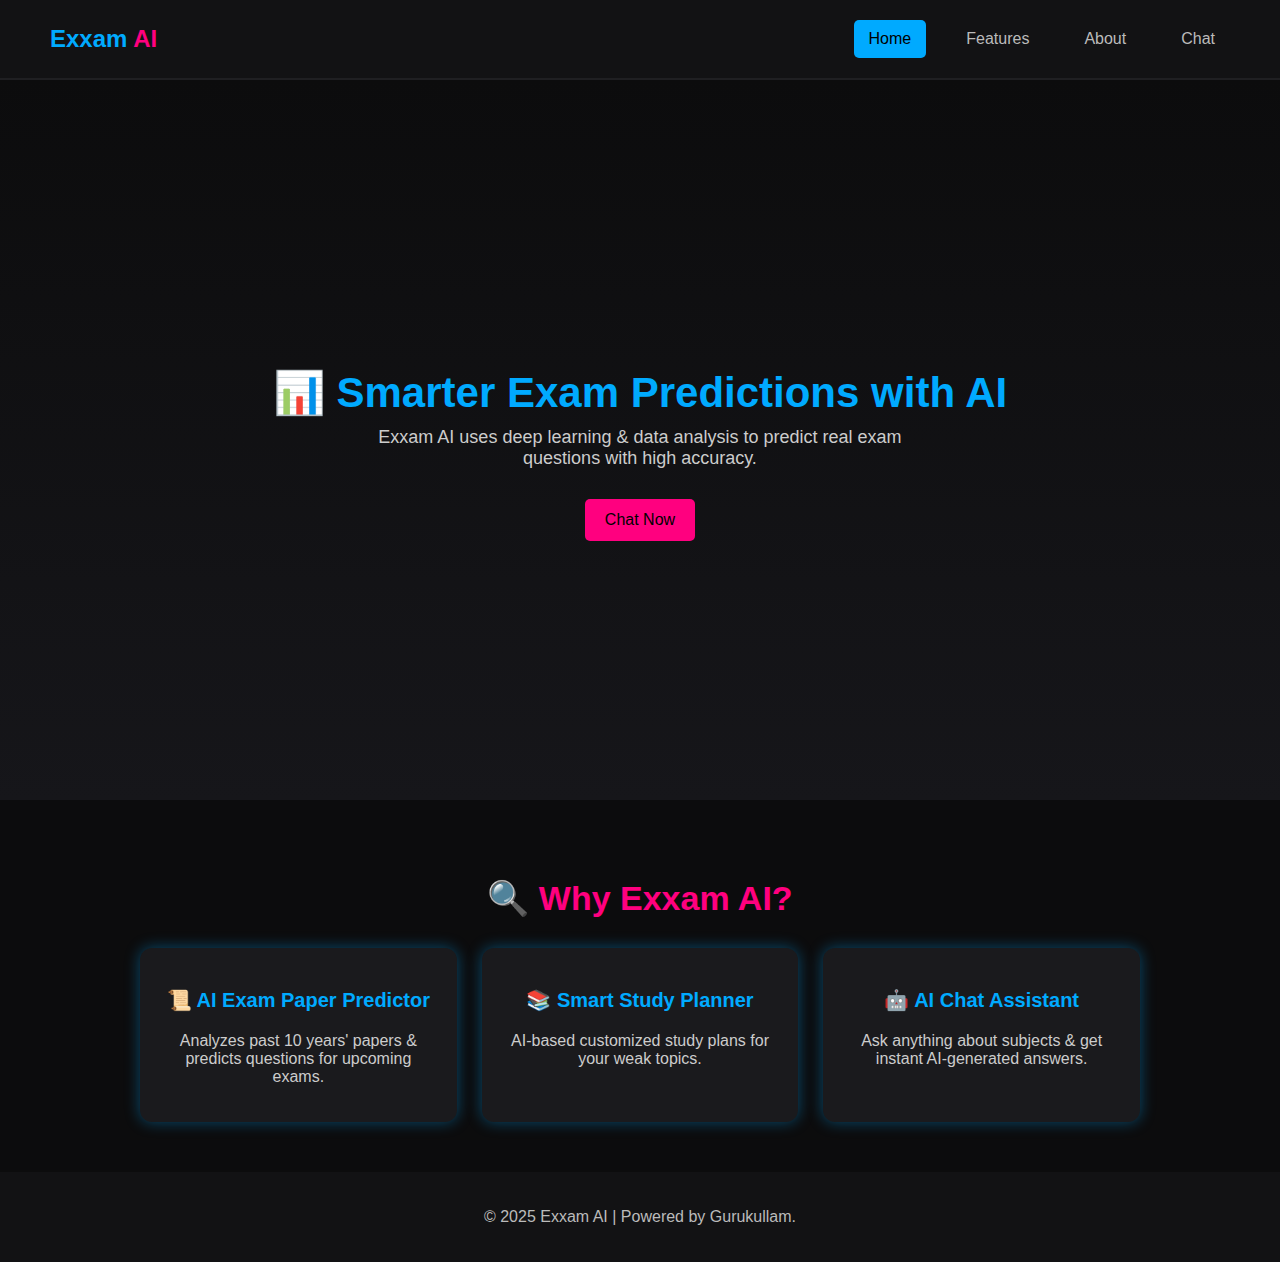
<file: index.html>
<!DOCTYPE html>
<html lang="en">
<head>
    <meta charset="UTF-8">
    <meta name="viewport" content="width=device-width, initial-scale=1.0">
    <title>Exxam AI | Next-Gen Exam Prediction</title>
    <link rel="stylesheet" href="home.css">
</head>
<body>

    <!-- 🏆 Navigation Bar -->
    <header>
        <div class="logo">Exxam <span>AI</span></div>
        <nav>
            <a href="index.html" class="active">Home</a>
            <a href="features.html">Features</a>
            <a href="about.html">About</a>
            <a href="chat.html">Chat</a>
        </nav>
    </header>

    <!-- 🚀 Hero Section (Next-Gen AI Look) -->
    <section class="hero">
        <div class="hero-content">
            <h1>📊 Smarter Exam Predictions with AI</h1>
            <p>Exxam AI uses deep learning & data analysis to predict real exam questions with high accuracy.</p>
            
            <a href="chat.html" class="btn-alt"> Chat Now</a>
        </div>
    </section>

    <!-- 🌟 Key Features Section -->
    <section class="key-features">
        <h2>🔍 Why Exxam AI?</h2>
        <div class="features-container">
            <div class="feature-box">
                <h3>📜 AI Exam Paper Predictor</h3>
                <p>Analyzes past 10 years' papers & predicts questions for upcoming exams.</p>
            </div>
            <div class="feature-box">
                <h3>📚 Smart Study Planner</h3>
                <p>AI-based customized study plans for your weak topics.</p>
            </div>
            <div class="feature-box">
                <h3>🤖 AI Chat Assistant</h3>
                <p>Ask anything about subjects & get instant AI-generated answers.</p>
            </div>
        </div>
    </section>

    <!-- 🔥 Footer -->
    <footer>
        <p>© 2025 Exxam AI | Powered by Gurukullam.</p>
    </footer>

</body>
</html>
</file>
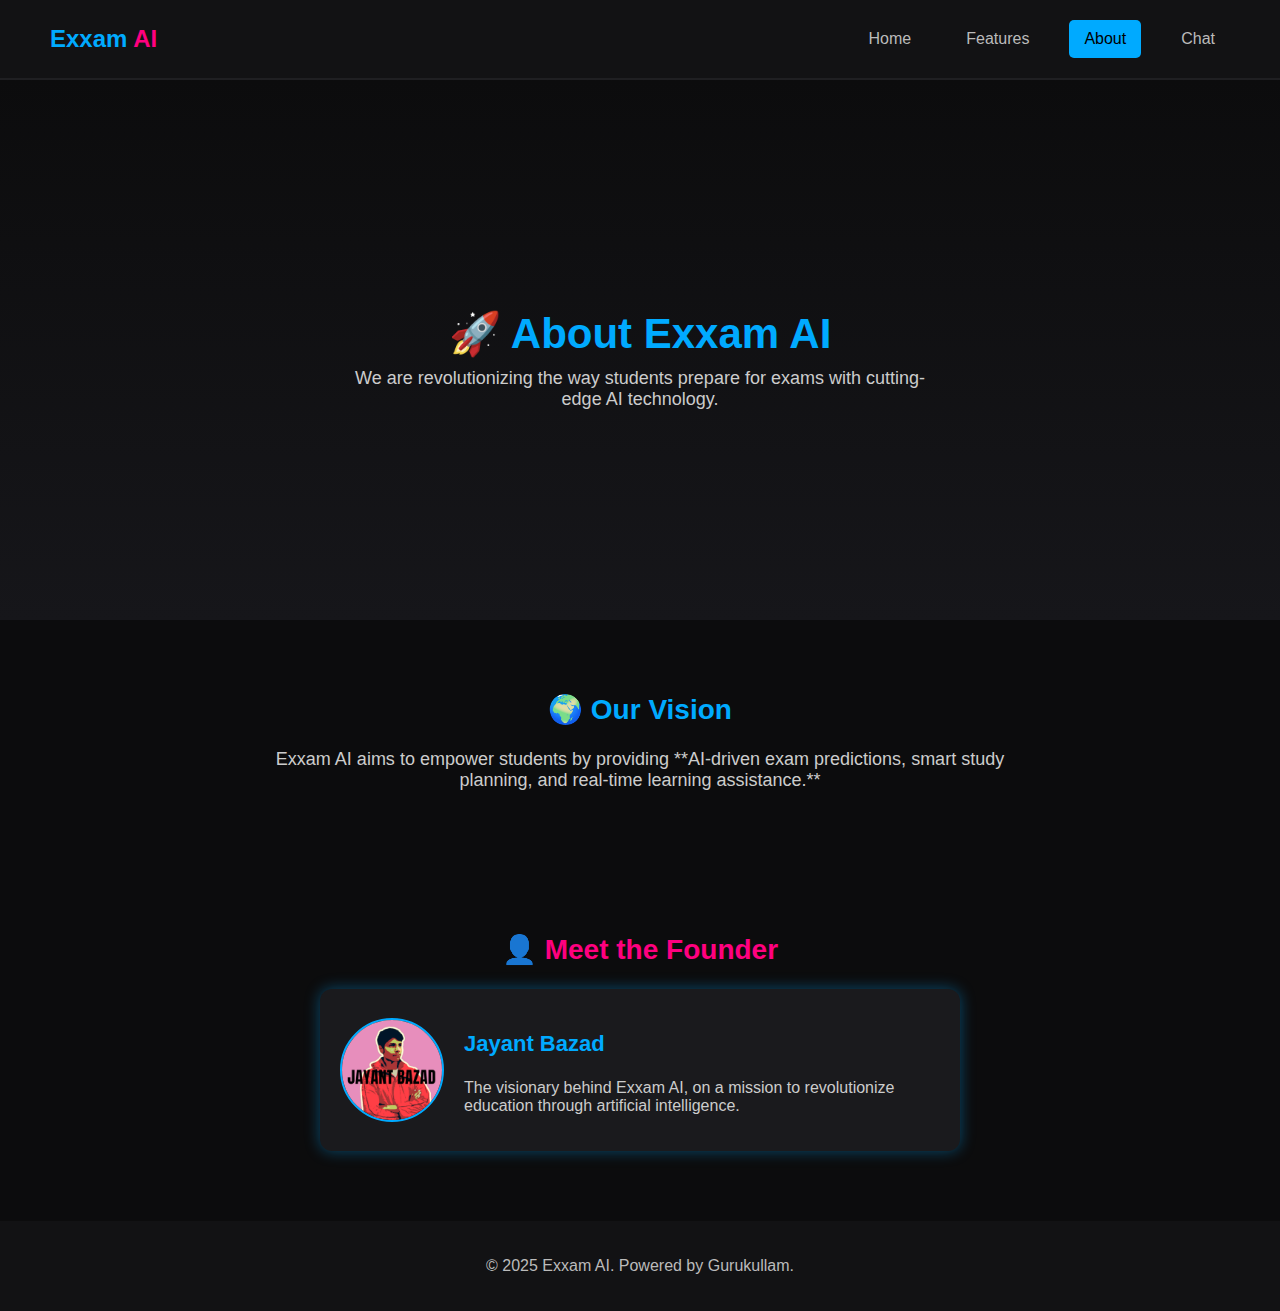
<file: about.html>
<!DOCTYPE html>
<html lang="en">
<head>
    <meta charset="UTF-8">
    <meta name="viewport" content="width=device-width, initial-scale=1.0">
    <title>Exxam AI | About</title>
    <link rel="stylesheet" href="about.css">
</head>
<body>

    <!-- 🏆 Navigation Bar -->
    <header>
        <div class="logo">Exxam <span>AI</span></div>
        <nav>
            <a href="index.html">Home</a>
            <a href="features.html">Features</a>
            <a href="about.html" class="active">About</a>
            <a href="chat.html">Chat</a>
        </nav>
    </header>

    <!-- 🚀 About Hero Section -->
    <section class="about-hero">
        <div class="about-content">
            <h1>🚀 About Exxam AI</h1>
            <p>We are revolutionizing the way students prepare for exams with cutting-edge AI technology.</p>
        </div>
    </section>

    <!-- 🎯 Our Vision Section -->
    <section class="vision-section">
        <h2>🌍 Our Vision</h2>
        <p>Exxam AI aims to empower students by providing **AI-driven exam predictions, smart study planning, and real-time learning assistance.**</p>
    </section>

    <!-- 🏆 Founder Section -->
    <section class="founder-section">
        <h2>👤 Meet the Founder</h2>
        <div class="founder-box">
            <img src="PhotoRoom-20250213_123508.png" alt="Founder Image">
            <div class="founder-info">
                <h3>Jayant Bazad</h3>
                <p>The visionary behind Exxam AI, on a mission to revolutionize education through artificial intelligence.</p>
            </div>
        </div>
    </section>

    <!-- 🔥 Footer -->
    <footer>
        <p>© 2025 Exxam AI. Powered by Gurukullam.</p>
    </footer>

</body>
</html>
</file>
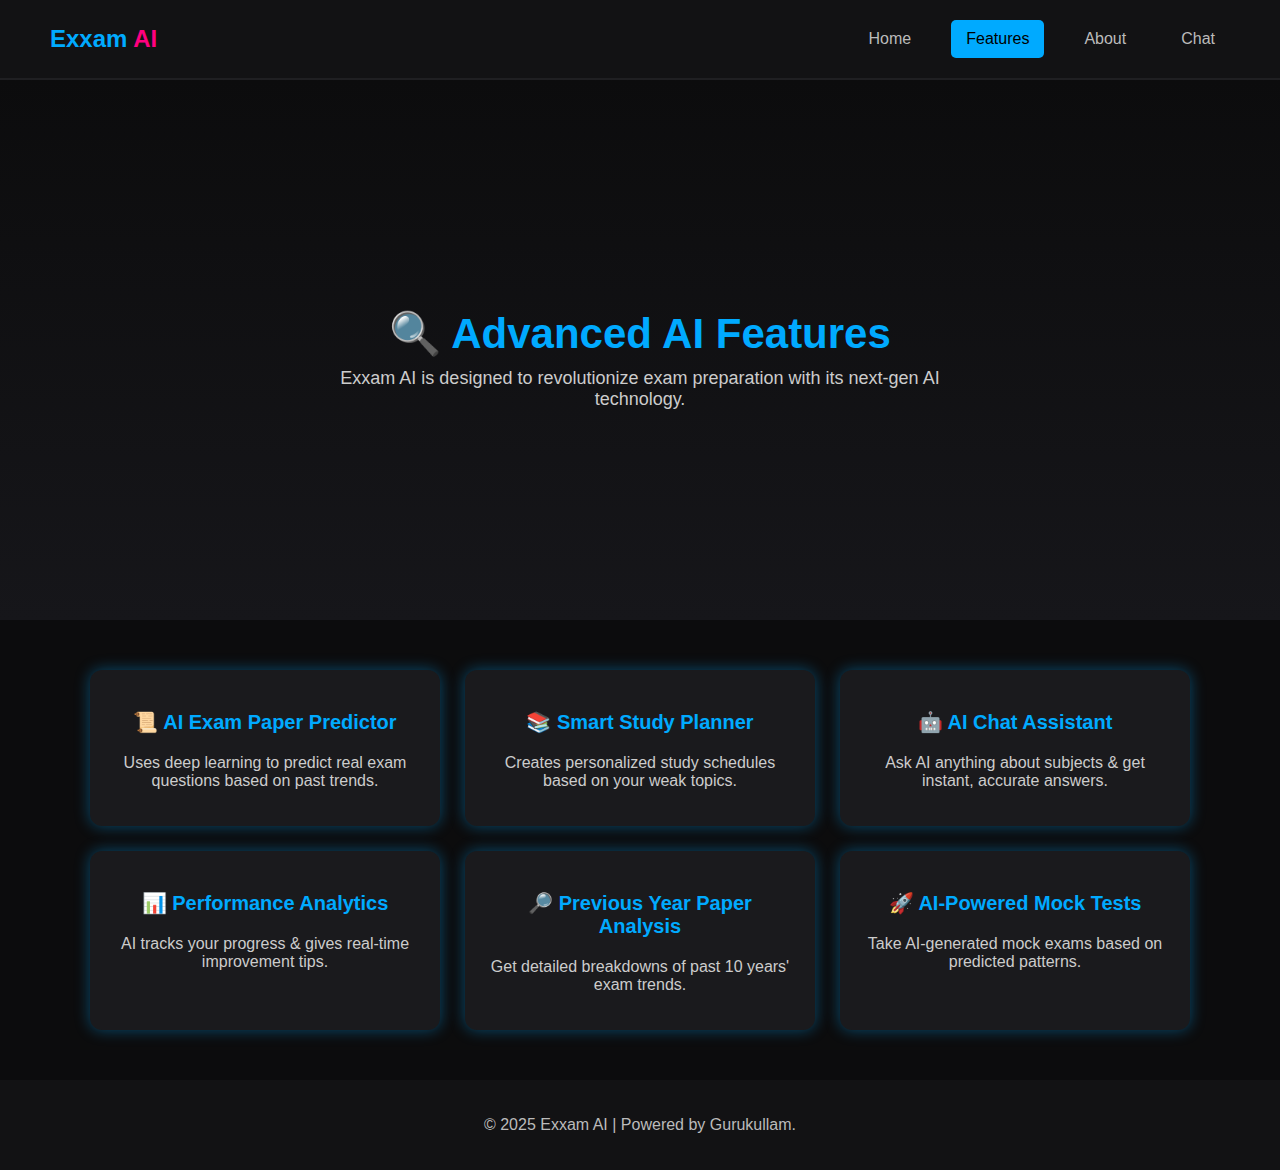
<file: features.html>
<!DOCTYPE html>
<html lang="en">
<head>
    <meta charset="UTF-8">
    <meta name="viewport" content="width=device-width, initial-scale=1.0">
    <title>Exxam AI | Features</title>
    <link rel="stylesheet" href="features.css">
</head>
<body>

    <!-- 🏆 Navigation Bar -->
    <header>
        <div class="logo">Exxam <span>AI</span></div>
        <nav>
            <a href="index.html">Home</a>
            <a href="features.html" class="active">Features</a>
            <a href="about.html">About</a>
            <a href="chat.html">Chat</a>
        </nav>
    </header>

    <!-- 🚀 Features Section -->
    <section class="features-hero">
        <div class="features-content">
            <h1>🔍 Advanced AI Features</h1>
            <p>Exxam AI is designed to revolutionize exam preparation with its next-gen AI technology.</p>
        </div>
    </section>

    <!-- 🌟 Features Grid -->
    <section class="features-grid">
        <div class="feature-box">
            <h3>📜 AI Exam Paper Predictor</h3>
            <p>Uses deep learning to predict real exam questions based on past trends.</p>
        </div>

        <div class="feature-box">
            <h3>📚 Smart Study Planner</h3>
            <p>Creates personalized study schedules based on your weak topics.</p>
        </div>

        <div class="feature-box">
            <h3>🤖 AI Chat Assistant</h3>
            <p>Ask AI anything about subjects & get instant, accurate answers.</p>
        </div>

        <div class="feature-box">
            <h3>📊 Performance Analytics</h3>
            <p>AI tracks your progress & gives real-time improvement tips.</p>
        </div>

        <div class="feature-box">
            <h3>🔎 Previous Year Paper Analysis</h3>
            <p>Get detailed breakdowns of past 10 years' exam trends.</p>
        </div>

        <div class="feature-box">
            <h3>🚀 AI-Powered Mock Tests</h3>
            <p>Take AI-generated mock exams based on predicted patterns.</p>
        </div>
    </section>

    <!-- 🔥 Footer -->
    <footer>
        <p>© 2025 Exxam AI | Powered by Gurukullam.</p>
    </footer>

</body>
</html>
</file>
<file: home.css>
/* 🌙 Premium Dark Mode */
body {
    background: #0c0c0d;
    font-family: 'Poppins', sans-serif;
    color: #ffffff;
    margin: 0;
    padding: 0;
}

/* 🏆 Navigation Bar */
header {
    display: flex;
    justify-content: space-between;
    align-items: center;
    background: #121214;
    padding: 20px 50px;
    border-bottom: 2px solid #1f1f22;
}

.logo {
    font-size: 24px;
    font-weight: bold;
    color: #00aaff;
}

.logo span {
    color: #ff007f;
}

/* 🎨 Navigation */
nav {
    display: flex;
    gap: 25px;
}

nav a {
    color: #bbb;
    text-decoration: none;
    font-size: 16px;
    padding: 10px 15px;
    border-radius: 5px;
    transition: 0.3s;
}

nav a.active, nav a:hover {
    background: #00aaff;
    color: #000;
}

/* 🚀 Hero Section */
.hero {
    height: 80vh;
    display: flex;
    justify-content: center;
    align-items: center;
    text-align: center;
    background: linear-gradient(to bottom, #0c0c0d, #16161a);
}

.hero-content h1 {
    font-size: 42px;
    color: #00aaff;
    margin-bottom: 10px;
}

.hero-content p {
    font-size: 18px;
    color: #ccc;
    max-width: 600px;
    margin: 10px auto;
}

/* 💡 CTA Buttons */
.btn, .btn-alt {
    display: inline-block;
    margin-top: 20px;
    padding: 12px 20px;
    font-size: 16px;
    text-decoration: none;
    border-radius: 5px;
    transition: 0.3s;
}

.btn {
    background: #00aaff;
    color: #000;
}

.btn:hover {
    background: #0077cc;
}

.btn-alt {
    background: #ff007f;
    color: #000;
}

.btn-alt:hover {
    background: #cc005f;
}

/* 🔥 Features Section */
.key-features {
    text-align: center;
    padding: 50px 20px;
    max-width: 1000px;
    margin: 0 auto;
}

.key-features h2 {
    font-size: 34px;
    color: #ff007f;
}

/* 🛠 Features Grid */
.features-container {
    display: flex;
    gap: 25px;
    justify-content: center;
    margin-top: 30px;
}

.feature-box {
    background: #1a1a1d;
    padding: 20px;
    border-radius: 12px;
    width: 300px;
    box-shadow: 0 0 15px rgba(0, 170, 255, 0.4);
    text-align: center;
    transition: 0.3s;
}

.feature-box:hover {
    transform: translateY(-5px);
    box-shadow: 0 0 25px rgba(0, 170, 255, 0.8);
}

.feature-box h3 {
    color: #00aaff;
    font-size: 20px;
}

.feature-box p {
    font-size: 16px;
    color: #ccc;
    margin-top: 10px;
}

/* 🚀 Footer */
footer {
    text-align: center;
    padding: 20px;
    background: #121214;
    color: #bbb;
}
</file>
<file: about.css>
/* 🌙 Premium Dark Mode */
body {
    background: #0c0c0d;
    font-family: 'Poppins', sans-serif;
    color: #ffffff;
    margin: 0;
    padding: 0;
}

/* 🏆 Navigation Bar */
header {
    display: flex;
    justify-content: space-between;
    align-items: center;
    background: #121214;
    padding: 20px 50px;
    border-bottom: 2px solid #1f1f22;
}

.logo {
    font-size: 24px;
    font-weight: bold;
    color: #00aaff;
}

.logo span {
    color: #ff007f;
}

/* 🎨 Navigation */
nav {
    display: flex;
    gap: 25px;
}

nav a {
    color: #bbb;
    text-decoration: none;
    font-size: 16px;
    padding: 10px 15px;
    border-radius: 5px;
    transition: 0.3s;
}

nav a.active, nav a:hover {
    background: #00aaff;
    color: #000;
}

/* 🚀 About Hero Section */
.about-hero {
    height: 60vh;
    display: flex;
    justify-content: center;
    align-items: center;
    text-align: center;
    background: linear-gradient(to bottom, #0c0c0d, #16161a);
}

.about-content h1 {
    font-size: 42px;
    color: #00aaff;
    margin-bottom: 10px;
}

.about-content p {
    font-size: 18px;
    color: #ccc;
    max-width: 600px;
    margin: 10px auto;
}

/* 🌍 Vision Section */
.vision-section {
    text-align: center;
    padding: 50px;
    max-width: 800px;
    margin: 0 auto;
}

.vision-section h2 {
    color: #00aaff;
    font-size: 28px;
}

.vision-section p {
    font-size: 18px;
    color: #ccc;
}

/* 👤 Founder Section */
.founder-section {
    text-align: center;
    padding: 50px;
    max-width: 800px;
    margin: 0 auto;
}

.founder-section h2 {
    color: #ff007f;
    font-size: 28px;
}

/* 🏆 Founder Box */
.founder-box {
    display: flex;
    align-items: center;
    justify-content: center;
    background: #1a1a1d;
    padding: 20px;
    border-radius: 12px;
    box-shadow: 0 0 15px rgba(0, 170, 255, 0.4);
    text-align: left;
    transition: 0.3s;
    max-width: 600px;
    margin: 20px auto;
}

.founder-box img {
    width: 100px;
    height: 100px;
    border-radius: 50%;
    margin-right: 20px;
    border: 2px solid #00aaff;
}

.founder-info h3 {
    color: #00aaff;
    font-size: 22px;
}

.founder-info p {
    font-size: 16px;
    color: #ccc;
}

/* 🚀 Footer */
footer {
    text-align: center;
    padding: 20px;
    background: #121214;
    color: #bbb;
}
</file>
<file: features.css>
/* 🌙 Premium Dark Mode */
body {
    background: #0c0c0d;
    font-family: 'Poppins', sans-serif;
    color: #ffffff;
    margin: 0;
    padding: 0;
}

/* 🏆 Navigation Bar */
header {
    display: flex;
    justify-content: space-between;
    align-items: center;
    background: #121214;
    padding: 20px 50px;
    border-bottom: 2px solid #1f1f22;
}

.logo {
    font-size: 24px;
    font-weight: bold;
    color: #00aaff;
}

.logo span {
    color: #ff007f;
}

/* 🎨 Navigation */
nav {
    display: flex;
    gap: 25px;
}

nav a {
    color: #bbb;
    text-decoration: none;
    font-size: 16px;
    padding: 10px 15px;
    border-radius: 5px;
    transition: 0.3s;
}

nav a.active, nav a:hover {
    background: #00aaff;
    color: #000;
}

/* 🚀 Features Hero Section */
.features-hero {
    height: 60vh;
    display: flex;
    justify-content: center;
    align-items: center;
    text-align: center;
    background: linear-gradient(to bottom, #0c0c0d, #16161a);
}

.features-content h1 {
    font-size: 42px;
    color: #00aaff;
    margin-bottom: 10px;
}

.features-content p {
    font-size: 18px;
    color: #ccc;
    max-width: 600px;
    margin: 10px auto;
}

/* 🔥 Features Grid */
.features-grid {
    display: grid;
    grid-template-columns: repeat(auto-fit, minmax(300px, 1fr));
    gap: 25px;
    padding: 50px;
    max-width: 1100px;
    margin: 0 auto;
}

/* 🛠 Feature Box */
.feature-box {
    background: #1a1a1d;
    padding: 20px;
    border-radius: 12px;
    box-shadow: 0 0 15px rgba(0, 170, 255, 0.4);
    text-align: center;
    transition: 0.3s;
}

.feature-box:hover {
    transform: translateY(-5px);
    box-shadow: 0 0 25px rgba(0, 170, 255, 0.8);
}

.feature-box h3 {
    color: #00aaff;
    font-size: 20px;
}

.feature-box p {
    font-size: 16px;
    color: #ccc;
    margin-top: 10px;
}

/* 🚀 Footer */
footer {
    text-align: center;
    padding: 20px;
    background: #121214;
    color: #bbb;
}
</file>
